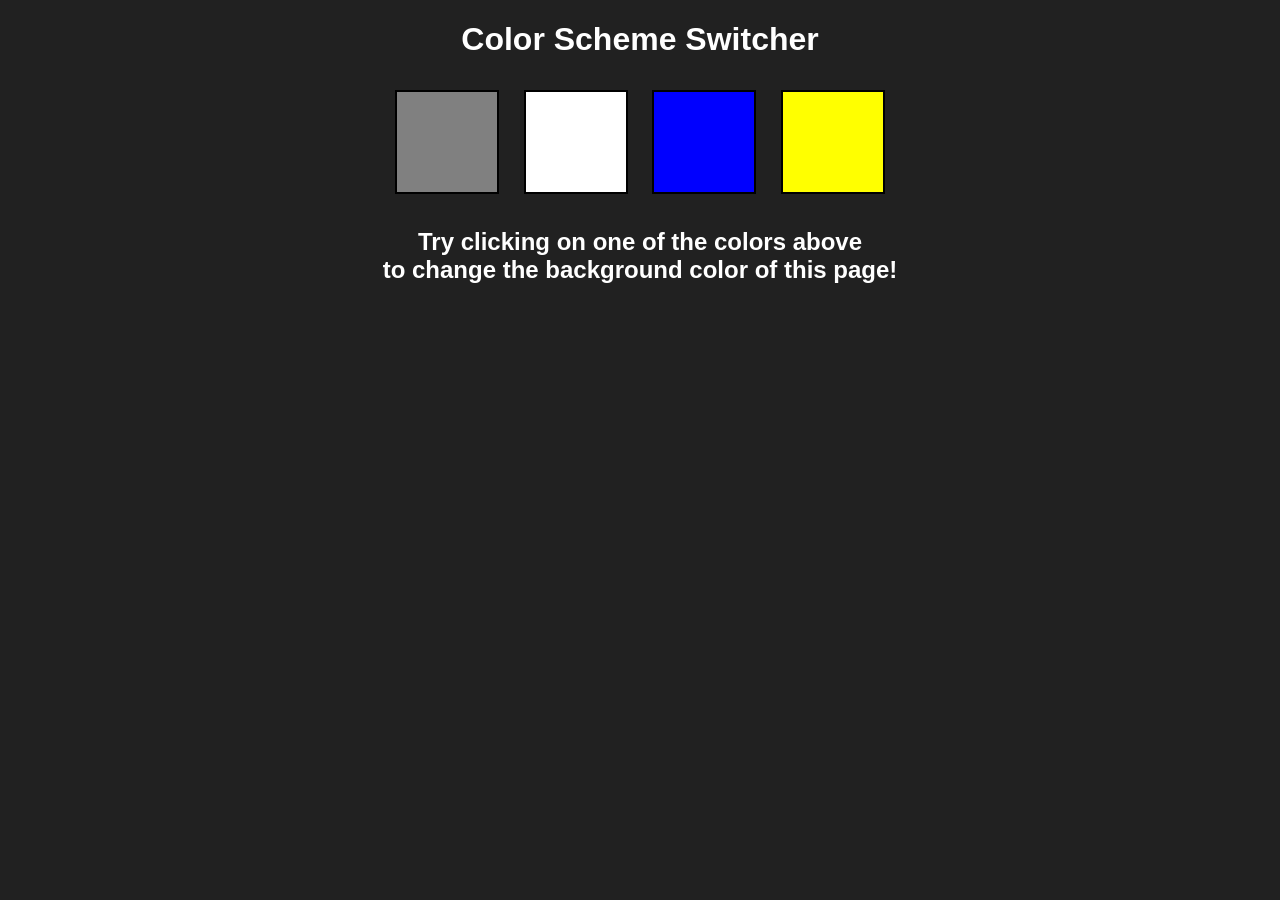
<file: project_1/index.html>
<!DOCTYPE html>
<html lang="en">

<head>
        <meta charset="UTF-8" />
        <meta name="viewport" content="width=device-width, initial-scale=1.0" />
        <meta http-equiv="X-UA-Compatible" content="ie=edge" />


        <link rel="stylesheet" href="style.css" />

        <title>JavaScript Background Color Switcher</title>
</head>

<body>




        <h1>Color Scheme Switcher</h1>

        <span class="button" id="grey"></span>
        <span class="button" id="white"></span>
        <span class="button" id="blue"></span>
        <span class="button" id="yellow"></span>

        <h2>
                Try clicking on one of the colors above
                <span>to change the background color of this page!</span>
        </h2>



        </body>
          <script src="script.js"></script>
       

</html>
</file>
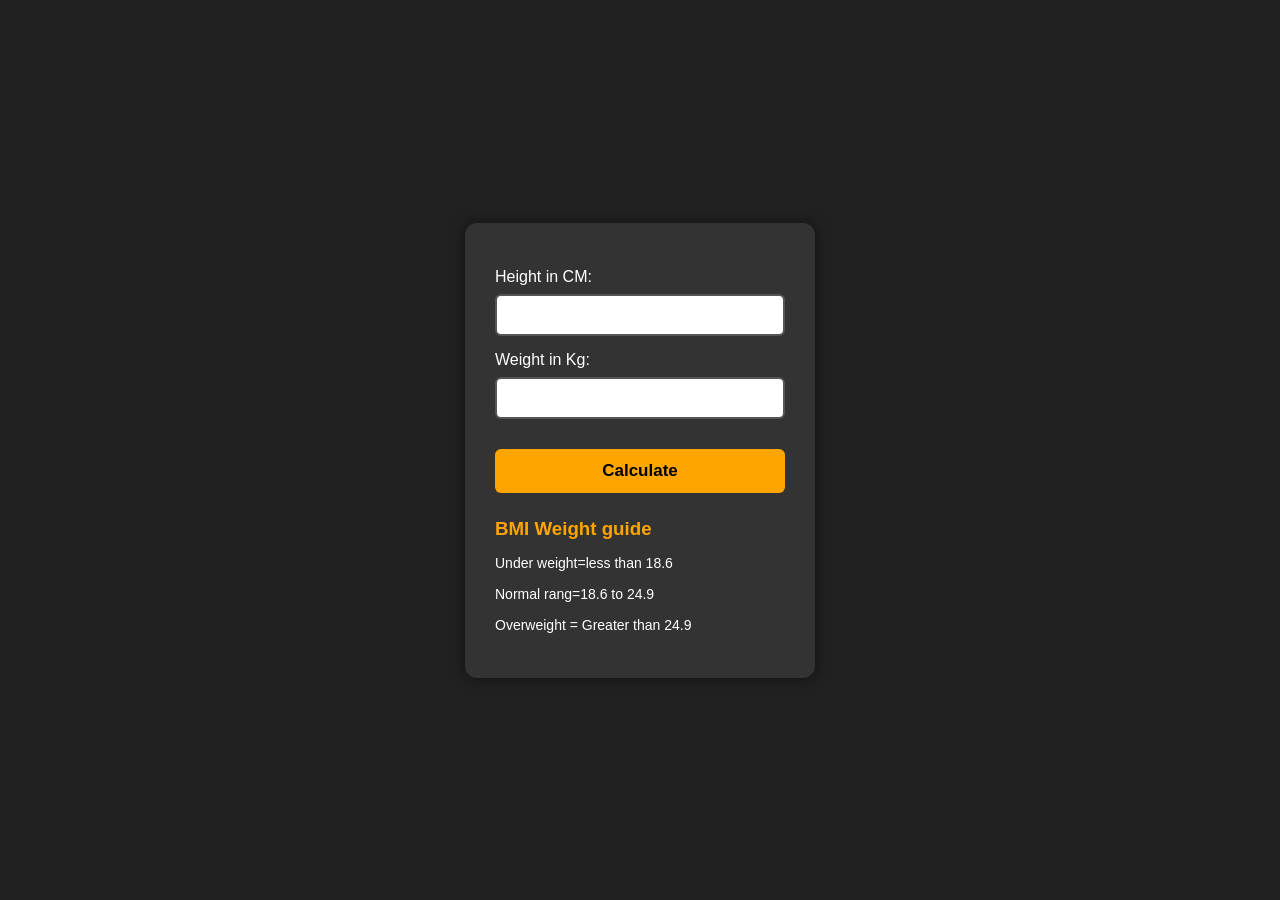
<file: project_2/index.html>
<!DOCTYPE html>
<html lang="en">
<head>
    <meta charset="UTF-8">
    <meta name="viewport" content="width=device-width, initial-scale=1.0">
    <link rel="stylesheet" href="style.css" />
    <title>BMI calculator</title>
    
</head>
<body>
    <form action="">
        <p><label >Height in CM:</label><input type="text"id="Height"></p>
        <p><label >Weight in Kg:</label><input type="text"id="Weight"></p>
        <button>Calculate</button>
        <div id="result"></div>
        <div id="weight-guide">
            <h3>BMI Weight guide</h3>
            <p>Under weight=less than 18.6</p>
            <p>Normal rang=18.6 to 24.9</p>
            <p>Overweight = Greater than 24.9</p>
        </div>

    </form>
    
</body>
<script src="scipt.js"></script>
</html>
</file>
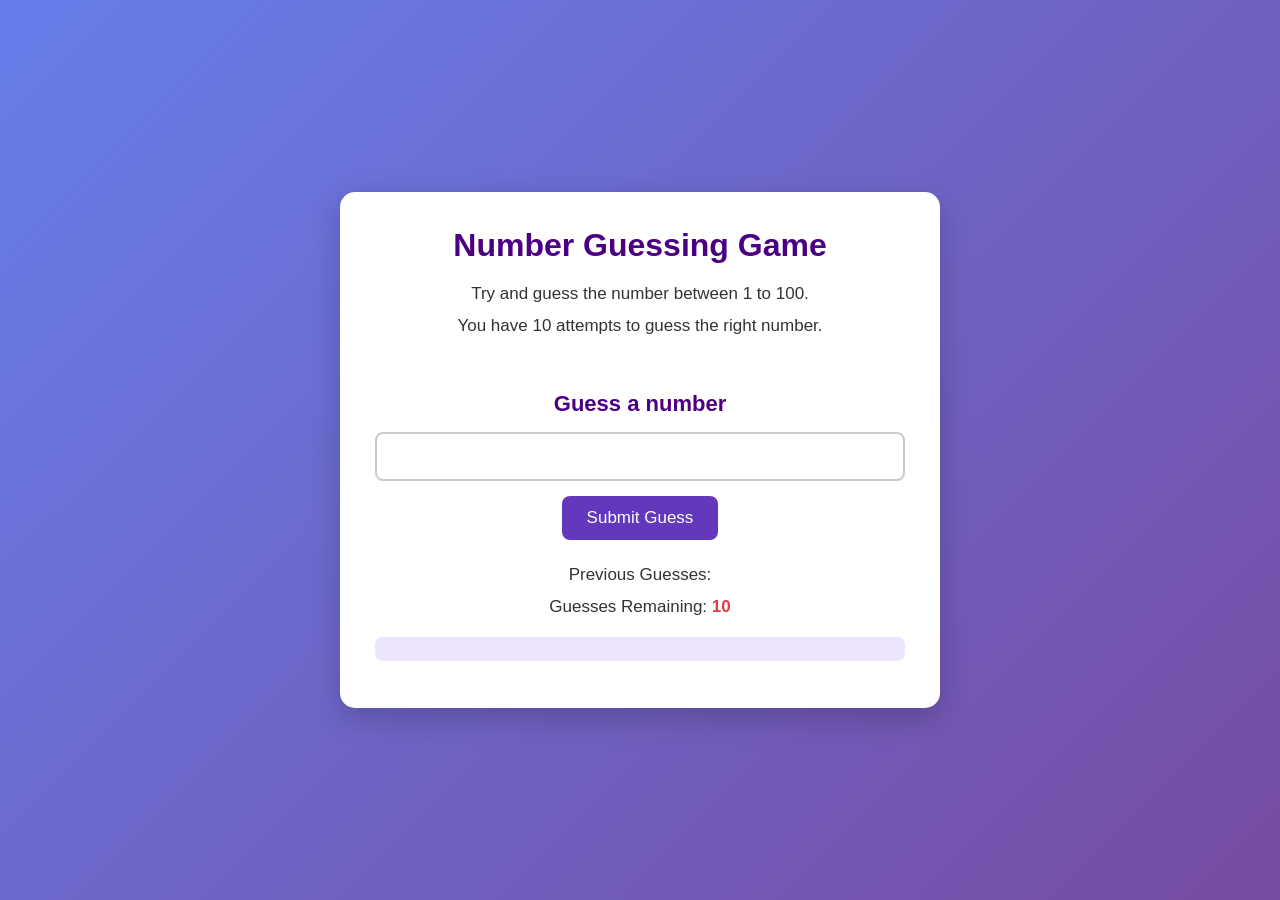
<file: project_3/index.html>
<!DOCTYPE html>
<html lang="en">
<head>
    <meta charset="UTF-8">
    <meta name="viewport" content="width=device-width, initial-scale=1.0">
    <title>Number Guessing Game</title>
    <link rel="stylesheet" href="style.css">
</head>
<body>
    <div id="wrapper">
        <h1>Number Guessing Game</h1>

        <p>Try and guess the number between 1 to 100.</p>
        <p>You have 10 attempts to guess the right number.</p>

        <br>

        <form class="form">
            <label for="guessField" id="guess">
                Guess a number
            </label>

            <input type="number" id="guessField"
                class="guess" min="1" max="100">

            <input type="submit" id="sub"
                value="Submit Guess" class="guessSubmit">
        </form>

        <div class="resultParas">
            <p>Previous Guesses:
                <span class="guesses"></span>
            </p>

            <p>Guesses Remaining:
                <span class="lastResult">10</span>
            </p>

            <p class="lowOrhi"></p>
        </div>
    </div>

    <script src="script.js"></script>
</body>
</html>
</file>
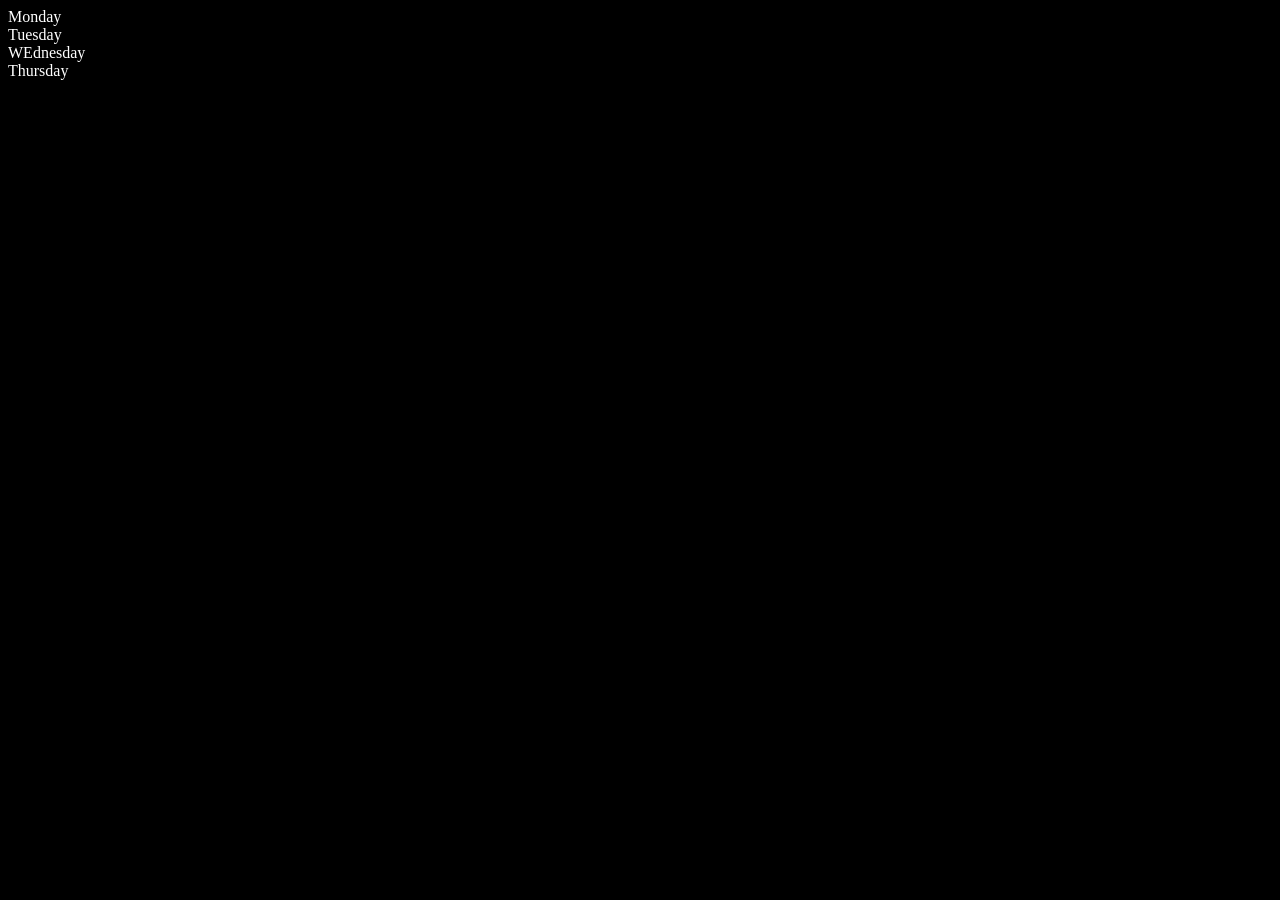
<file: DOM/dom.html>
<!DOCTYPE html>
<html lang="en">
<head>
    <meta charset="UTF-8">
    <meta name="viewport" content="width=device-width, initial-scale=1.0">
    <title>dom learing </title>
    <style>
        .bg-black{
            background-color: black;
            color: white;
        }
    </style>
</head>
<body class="bg-black">
   <div class="par">
    <div class="day">Monday</div>
   <div class="day">Tuesday</div>
   <div class="day">WEdnesday</div>
   <div class="day">Thursday</div>
   </div>
</body>
<script>
     const parent=document.querySelector('.par')
    // console.log(parent)
                     //  moveing from parent to child
    // console.log(parent.children)
    //  console.log(parent.children[1])
    //  for(let i=0;i<parent.children.length;i++){
    //     console.log(parent.children[i].innerHTML);

    //  }
    //  parent.children[1].style.color='pink'
    //  console.log(parent.firstElementChild)//   it wil give first child of the div parent
    //   console.log(parent.lastElementChild)//  it will give last element of the parent div

        

    //             moveing from child to parent 

    //  const dayone =document.querySelector('.day')
    //  console.log(dayone);
    //  console.log(dayone.parentElement);
       
    //             // moving to the bother 
    //  console.log(dayone.nextElementSibling); 

    //               //   Node
    // line break ko ek text node mana jata hai

     console.log(parent.childNodes);
     

     
     
     

     

</script>

</html>
</file>
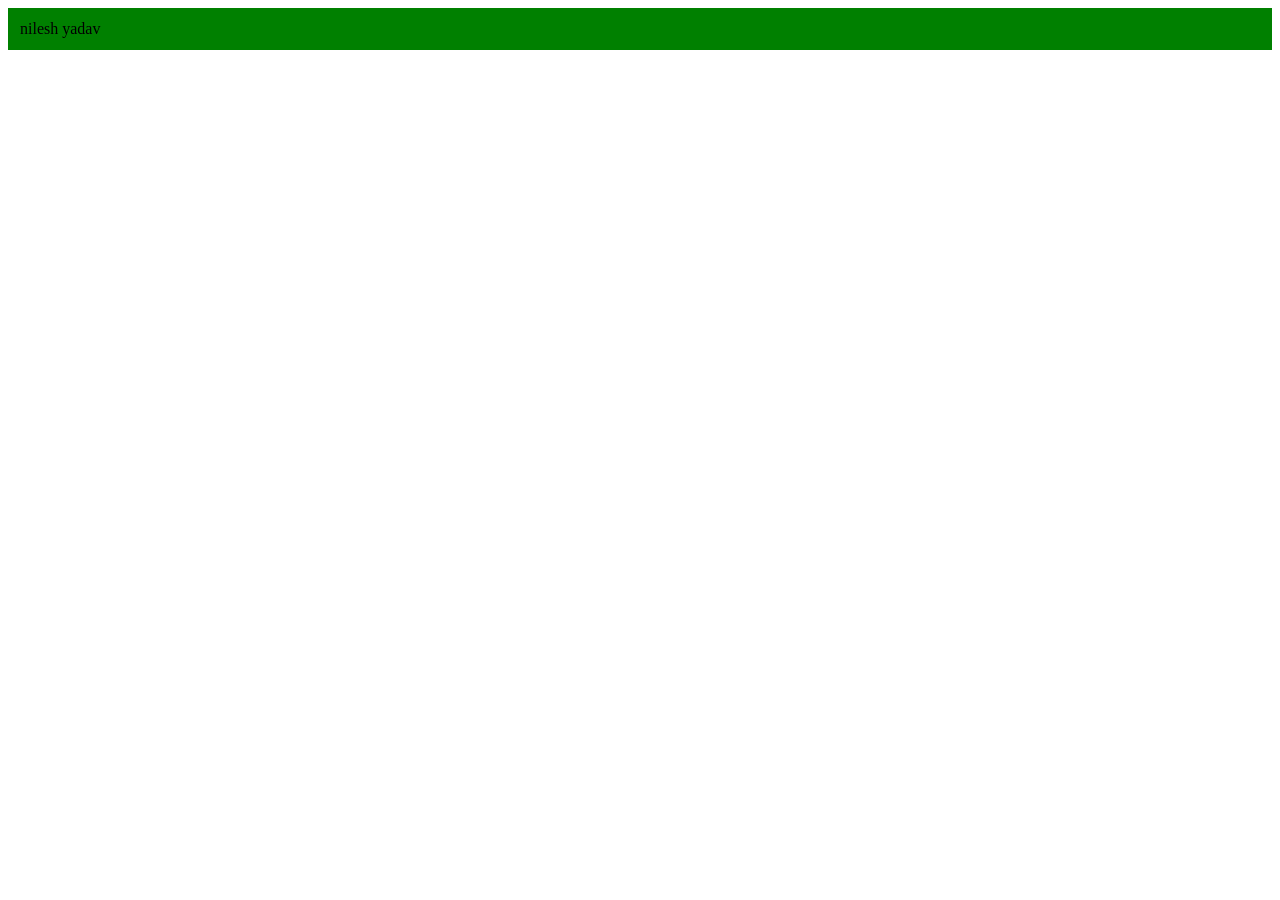
<file: DOM/nodeCreation.html>
<!DOCTYPE html>
<html lang="en">
<head>
    <meta charset="UTF-8">
    <meta name="viewport" content="width=device-width, initial-scale=1.0">
    <title>DOM</title>
</head>
<body>
    
</body>
<script>
    const div =document.createElement('div')// create a node
    div.className="main"// to set class to the created node
    div.id=Math.round(Math.random()*4+1)// to set a id to created node and each time it has new id
    div.setAttribute("title","generated")
    console.log(div)
    div.style.backgroundColor="green"
    div.style.padding="12px"
    div.innerText="nilesh yadav"
    // another way to add a text
    // const addtext=documetn.createTextNode=("happy yadav")
    // div.appendChild(addtext)

    // to add cteated node 
    document.body.appendChild(div)
</script>
</html>
</file>
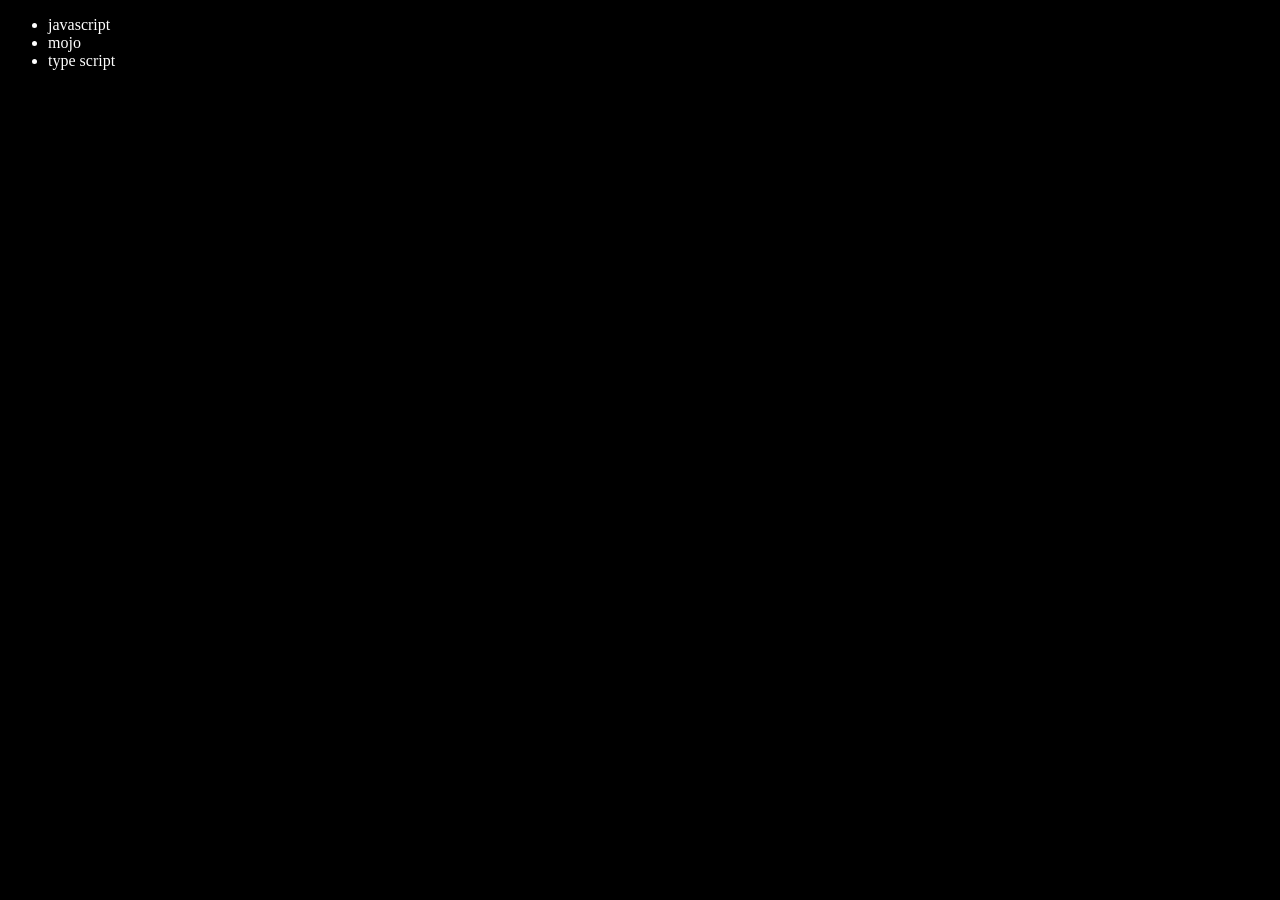
<file: DOM/will.html>
<!DOCTYPE html>
<html lang="en">
<head>
    <meta charset="UTF-8">
    <meta name="viewport" content="width=device-width, initial-scale=1.0">
    <title>Document</title>
</head>
<body style="background-color: black ;color: white;">
    <ul class="language">
        <li>javascript</li>
    </ul>
    
</body>
<script>
    // add node  by function
    function addlanguage(langname){
        const li=document.createElement('li')
        li.innerHTML=`${langname}`
        document.querySelector('.language').appendChild(li)

    }
    addlanguage("python")
    addlanguage("type script")
    function addOpLanguage(language){
        const li=document.createElement('li')
        li.appendChild(document.createTextNode(language))
        document.querySelector(".language").appendChild(li)
    }
    addOpLanguage("c++")


         // Edit
         const secondLang=document.querySelector("li:nth-child(2)")
         const newli=document.createElement('li')
         newli.textContent='mojo'
         secondLang.replaceWith(newli) 

        //  to remove element 
        const lastLang=document.querySelector("li:last-child")
        lastLang.remove()






</script>
</html>
</file>
<file: project_1/style.css>
body {
    background-color: #212121;
    color: white;
    text-align: center;
    font-family: Arial, sans-serif;
}

.button {
    display: inline-block;
    width: 100px;
    height: 100px;
    border: 2px solid black;
    margin: 10px;
    cursor: pointer;
}

#grey {
    background-color: grey;
}

#white {
    background-color: white;
}

#blue {
    background-color: blue;
}

#yellow {
    background-color: yellow;
}

h2 span {
    display: block;
}
</file>
<file: project_2/style.css>
* {
    margin: 0;
    padding: 0;
    box-sizing: border-box;
}

body {
    background-color: #212121;
    color: white;
    font-family: Arial, sans-serif;
    display: flex;
    justify-content: center;
    align-items: center;
    min-height: 100vh;
}

form {
    background-color: #333;
    padding: 30px;
    width: 350px;
    border-radius: 12px;
    box-shadow: 0 0 15px rgba(0, 0, 0, 0.5);
}

p {
    margin: 15px 0;
}

label {
    display: block;
    margin-bottom: 8px;
    font-size: 16px;
}

input {
    width: 100%;
    padding: 10px;
    border: 2px solid #555;
    border-radius: 6px;
    font-size: 16px;
    outline: none;
}

input:focus {
    border-color: orange;
}

button {
    width: 100%;
    padding: 12px;
    margin-top: 15px;
    background-color: orange;
    color: black;
    border: none;
    border-radius: 6px;
    font-size: 17px;
    font-weight: bold;
    cursor: pointer;
}

button:hover {
    background-color: darkorange;
}

#result {
    margin-top: 20px;
    text-align: center;
    font-size: 20px;
    font-weight: bold;
    color: lightgreen;
}

#weight-guide {
    margin-top: 25px;
}

#weight-guide h3 {
    margin-bottom: 12px;
    color: orange;
}

#weight-guide p {
    font-size: 14px;
}
</file>
<file: project_3/style.css>
* {
    margin: 0;
    padding: 0;
    box-sizing: border-box;
}

body {
    font-family: Arial, sans-serif;
    background: linear-gradient(135deg, #667eea, #764ba2);
    min-height: 100vh;
    display: flex;
    justify-content: center;
    align-items: center;
    padding: 20px;
}

#wrapper {
    background-color: white;
    width: 100%;
    max-width: 600px;
    padding: 35px;
    border-radius: 15px;
    box-shadow: 0 10px 30px rgba(0, 0, 0, 0.2);
    text-align: center;
}

h1 {
    color: #4b0082;
    margin-bottom: 20px;
    font-size: 32px;
}

p {
    font-size: 17px;
    margin: 12px 0;
    color: #333;
}

.form {
    margin: 25px 0;
}

label {
    display: block;
    font-size: 22px;
    font-weight: bold;
    margin-bottom: 15px;
    color: #4b0082;
}

.guess {
    padding: 12px;
    font-size: 18px;
    width: 100%;
    border: 2px solid #ccc;
    border-radius: 8px;
    margin-bottom: 15px;
    outline: none;
}

.guess:focus {
    border-color: #764ba2;
}

.guessSubmit {
    padding: 12px 25px;
    font-size: 17px;
    background-color: #6338bd;
    color: white;
    border: none;
    border-radius: 8px;
    cursor: pointer;
    transition: 0.3s;
}

.guessSubmit:hover {
    background-color: #4b0082;
}

.resultParas {
    margin-top: 25px;
}

.guesses {
    color: #6338bd;
    font-weight: bold;
}

.lastResult {
    color: #e63946;
    font-weight: bold;
}

.lowOrhi {
    background-color: #eee5ff;
    color: #4b0082;
    padding: 12px;
    border-radius: 8px;
    margin-top: 20px;
}

.lowOrhi h2 {
    font-size: 20px;
}

.button button {
    padding: 12px 25px;
    margin-top: 15px;
    background-color: #219653;
    color: white;
    border: none;
    border-radius: 8px;
    font-size: 17px;
    cursor: pointer;
}

.button button:hover {
    background-color: #176b3b;
}

@media (max-width: 500px) {
    #wrapper {
        padding: 20px;
    }

    h1 {
        font-size: 25px;
    }

    label {
        font-size: 19px;
    }
}
</file>
